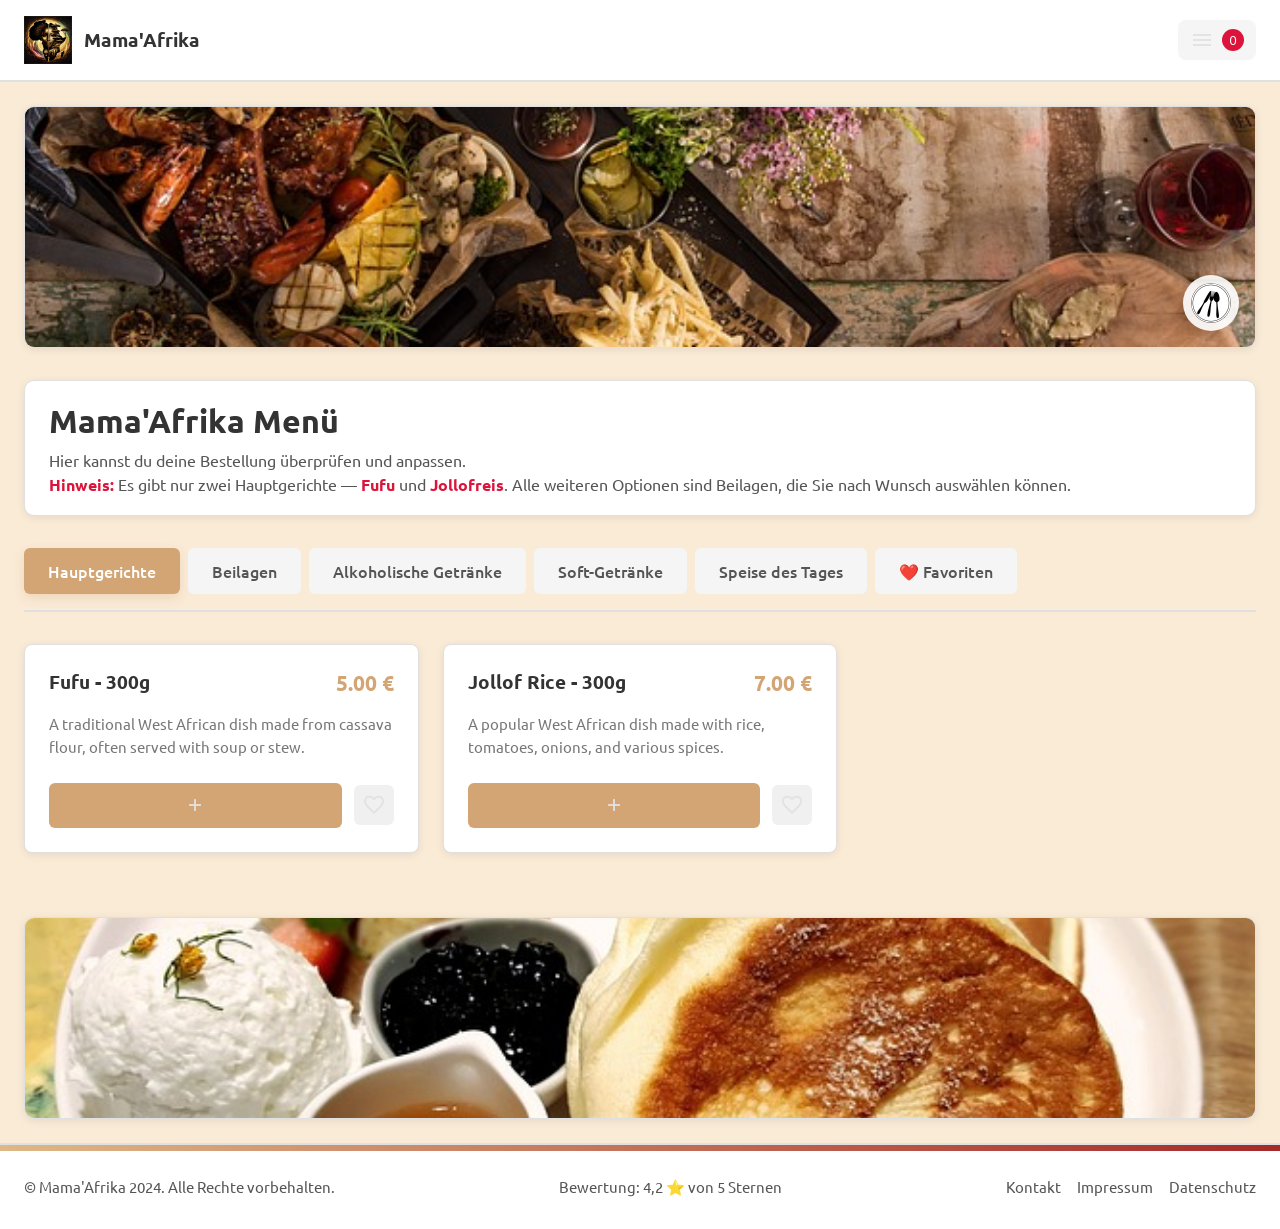
<file: index.html>
<!doctype html>
<html lang="de">
  <head>
    <meta charset="UTF-8" />
    <meta name="viewport" content="width=device-width, initial-scale=1.0" />
    <title>Bestell-App - Mama'Afrika</title>

    <link rel="stylesheet" href="./styles/standards.css" />
    <link rel="stylesheet" href="./styles/assets.css" />
    <link rel="stylesheet" href="./styles/header.css" />
    <link rel="stylesheet" href="./styles/basket.css" />
    <link rel="stylesheet" href="./styles/menu.css" />
    <link rel="stylesheet" href="./styles/footer.css" />
    <link rel="stylesheet" href="./styles/dialog.css" />
    <link
      rel="shortcut icon"
      href="./image/icon/clinteastwood-meal-2411129_640.png"
      type="image/x-icon"
    />

    <link rel="preconnect" href="https://fonts.googleapis.com" />
    <link rel="preconnect" href="https://fonts.gstatic.com" crossorigin />
    <link
      href="https://fonts.googleapis.com/css2?family=Ubuntu:ital,wght@0,300;0,400;0,500;0,700;1,300;1,400;1,500;1,700&display=swap"
      rel="stylesheet"
    />
  </head>
  <body>
    <div id="app"></div>

    <script src="./scripts/db.js"></script>
    <script src="./scripts/template.js"></script>
    <script src="./scripts/script.js"></script>
  </body>
</html>
</file>
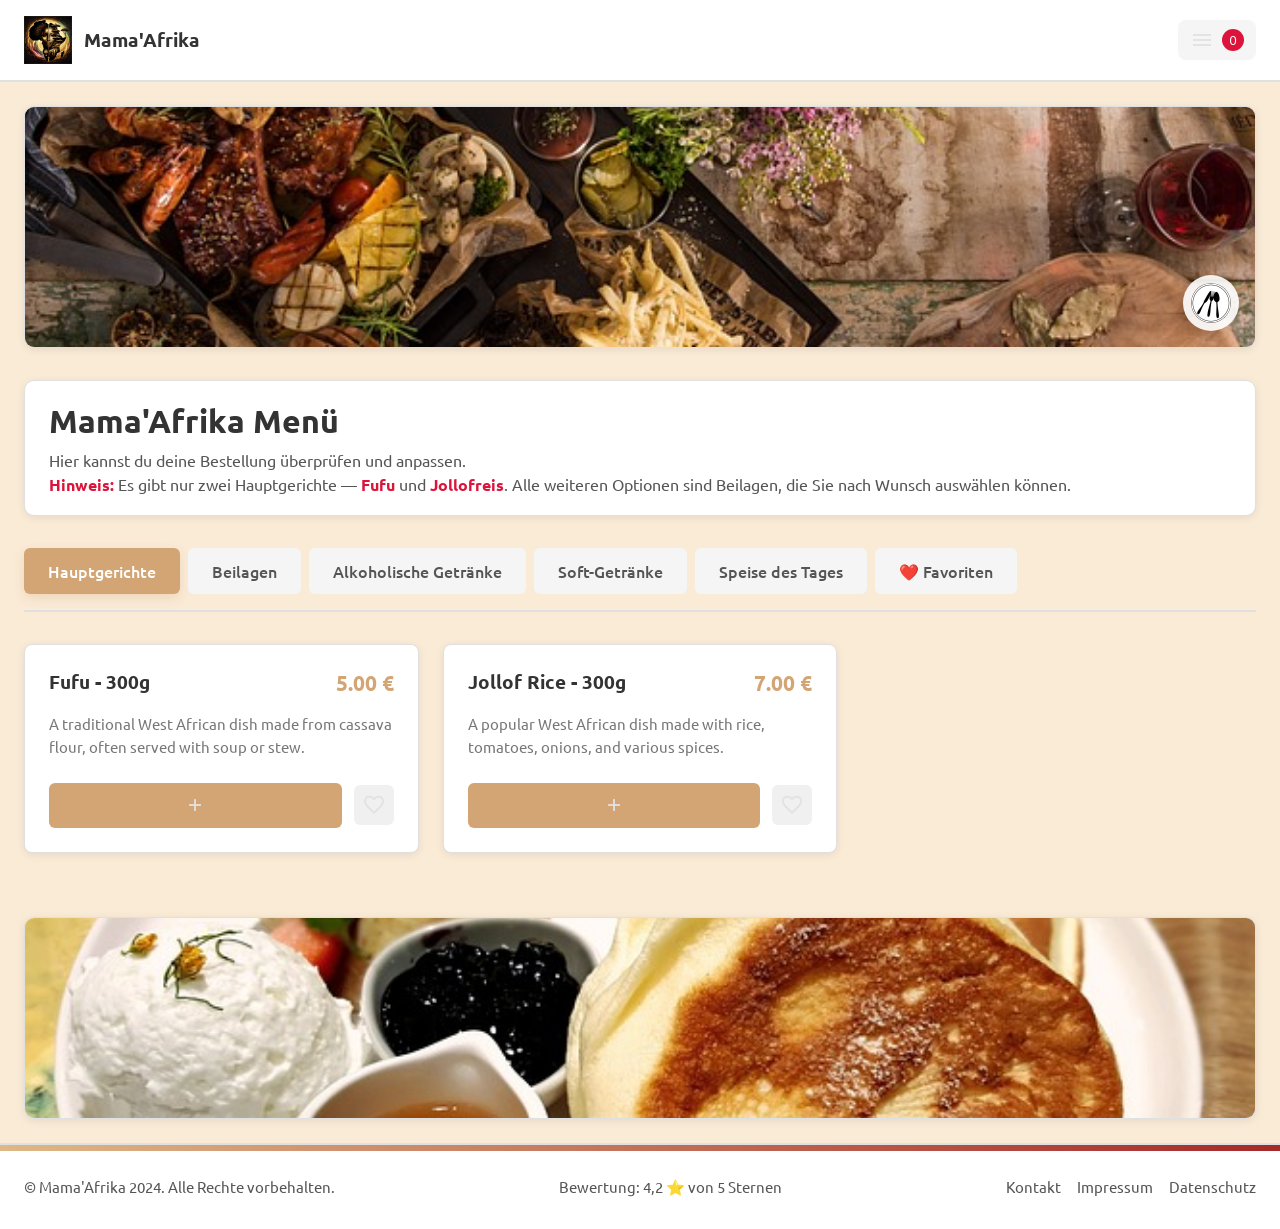
<file: firstTry/index.html>
<!DOCTYPE html>
<html lang="de">
<head>
    <meta charset="UTF-8">
    <meta name="viewport" content="width=device-width, initial-scale=1.0">
    <title>BestellApp Mama'Afrika</title>
  <link rel="stylesheet" href="./style/standard.css">
  <link rel="stylesheet" href="./style/assets.css">
  <link rel="stylesheet" href="./style/header.css">
  <link rel="stylesheet" href="./style/basket.css">
  <link rel="stylesheet" href="./style/menu.css">
  <link rel="stylesheet" href="./style/footer.css">
  <link rel="stylesheet" href="./style/dialog.css">
    <link rel="stylesheet" href="./style/fonts.css">
     <link rel="shortcut icon" href="./image/icon/clinteastwood-meal-2411129_640.png" type="image/x-icon">

    <link rel="preconnect" href="https://fonts.googleapis.com" />
    <link rel="preconnect" href="https://fonts.gstatic.com" crossorigin />
    <link
      href="https://fonts.googleapis.com/css2?family=Ubuntu:ital,wght@0,300;0,400;0,500;0,700;1,300;1,400;1,500;1,700&display=swap"
      rel="stylesheet"
    />
</head>
<body>
<section id="app"></section>
    
<script src="./script/db.js"></script>
<script src="./script/template.js"></script>
<script src="./script/script.js"></script>
</body>
</html>
</file>
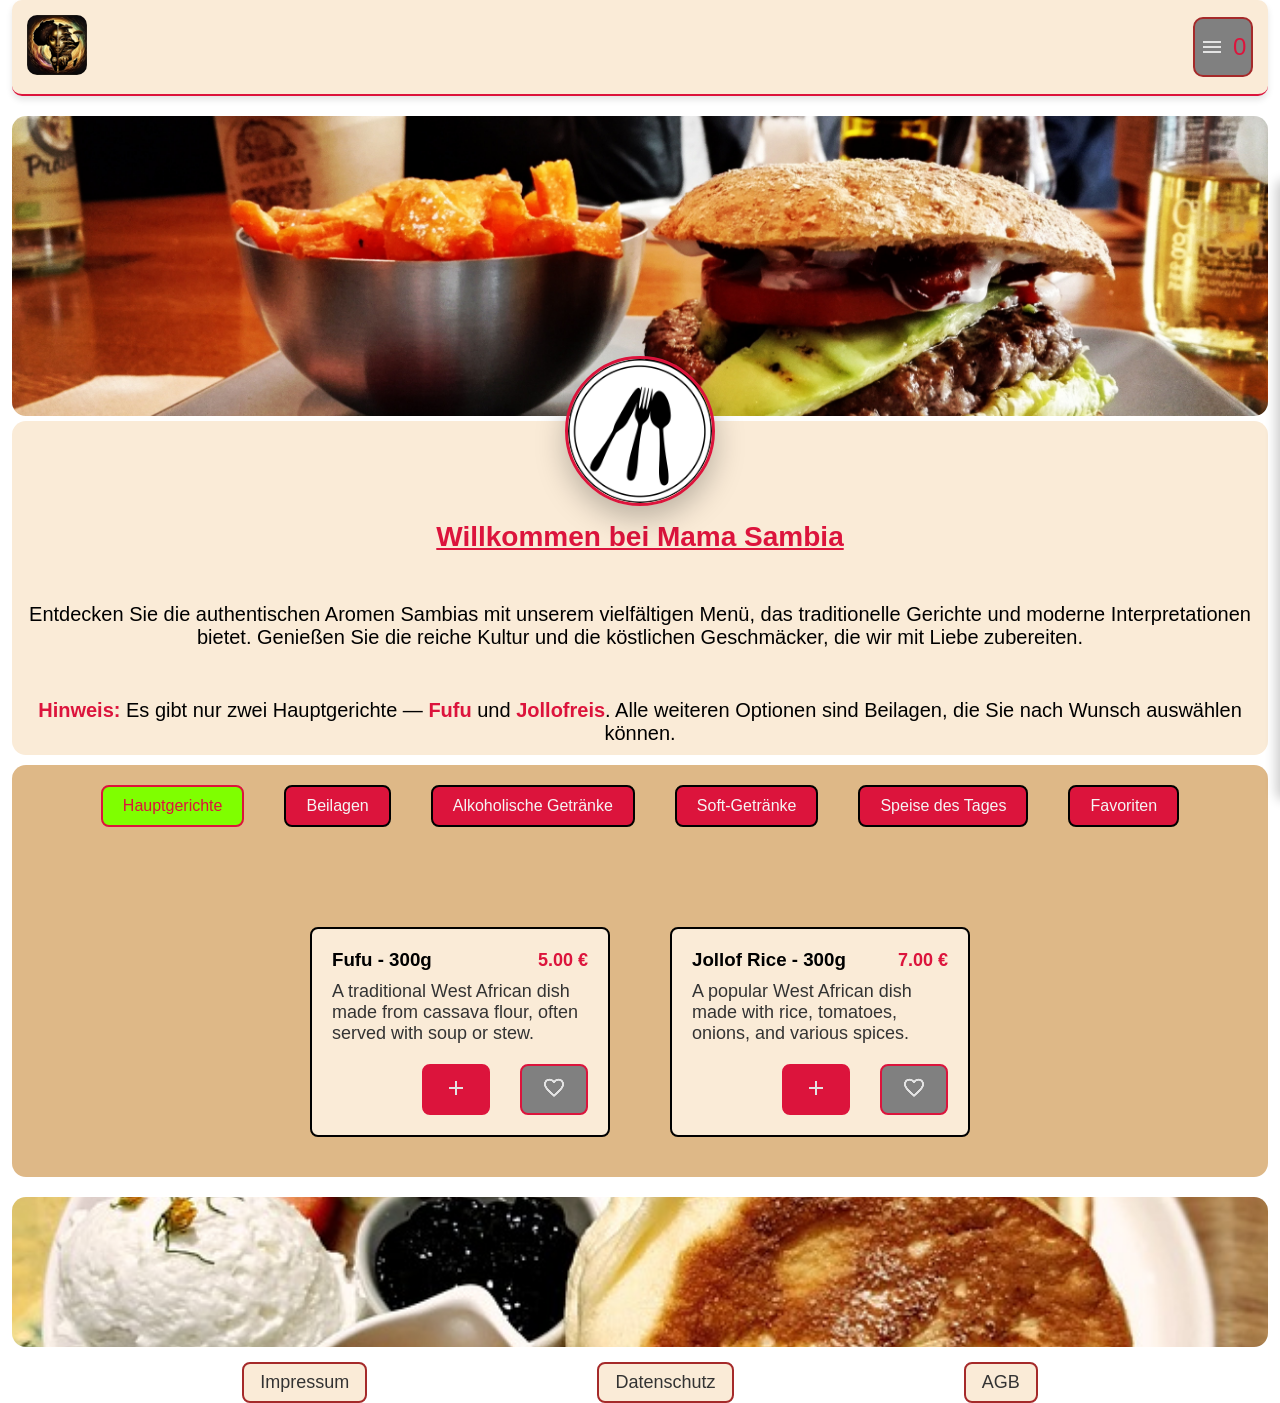
<file: secondTry/index.html>
<!DOCTYPE html>
<html lang="de">
<head>
    <meta charset="UTF-8">
    <meta name="viewport" content="width=device-width, initial-scale=1.0">
    <title>Document</title>
    <link rel="shortcut icon" href="./image/icon/banner_icon1.png" type="image/x-icon">
    <link rel="stylesheet" href="./style/db.css">
    <link rel="stylesheet" href="./style/fonts.css">
    <link rel="stylesheet" href="./style/header.css">
    <link rel="stylesheet" href="./style/banner.css">
    <link rel="stylesheet" href="./style/info.css">
    <link rel="stylesheet" href="./style/footer.css">
    <link rel="stylesheet" href="./style/tab.css">
    <link rel="stylesheet" href="./style/basket.css">
    <link rel="stylesheet" href="./style/dialog.css">
</head>
<body>

    <div id="app"></div>
    

<script src="./script/menu.js"></script>
<script src="./script/basket.js"></script>
<script src="./script/db.js"></script>
<script src="./script/template.js"></script>
<script src="./script/dialog.js"></script>
<script src="./script/script.js"></script>
</body>
</html>
</file>
<file: styles/standards.css>
*{
    margin: 0;
    padding: 0;
    box-sizing: border-box;
}

:root {
    --primary-color: #faebd7;
    --secondary-color: #deb887;
    --accent-color: #a52a2a;
    --highlight-color: #dc143c;
    --button-color:#7fff00;
    --text-color: #333;
    --button-hover-color:#b8860b;
}

#app{
    display: flex;
    flex-direction: column;
    min-height: 100vh;
    max-width: 1440px;
    margin: 0 auto;
    
}
</file>
<file: styles/assets.css>
body {
	font-family: "Ubuntu", sans-serif;
	color: var(--text-color);
	background-color: var(--primary-color);
}

#mainContent {
	display: flex;
	flex-direction: column;
	gap: 2rem;
	padding: 1.5rem;
	flex: 1;
}

.mainContentSection {
	display: flex;
	gap: 1.5rem;
	align-items: flex-start;
	position: relative;
}

#mainContentWrapper {
	flex: 1 1 auto;
	max-width: 100%;
	min-width: 0;
}

#basketWrapper:not(.is-closed) + #mainContentWrapper {
	flex: 1 1 70%;
	max-width: 70%;
}

.headSection,
.mainTitleSection,
.footerSection {
	width: 100%;
}

.mainBanner {
	position: relative;
	border-radius: 10px;
	overflow: hidden;
	background: #fff;
	border: 1px solid #e0e0e0;
	box-shadow: 0 2px 8px rgba(0, 0, 0, 0.08);
}

.mainBanner img:first-child {
	width: 100%;
	height: 240px;
	object-fit: cover;
	display: block;
}

.mainBanner .banner-icon {
	position: absolute;
	right: 1rem;
	bottom: 1rem;
	width: 56px;
	height: 56px;
	background: rgba(255, 255, 255, 0.9);
	padding: 0.5rem;
	border-radius: 50%;
	box-shadow: 0 2px 8px rgba(0, 0, 0, 0.15);
}

.footerSectionBanner {
	border-radius: 10px;
	overflow: hidden;
	background: #fff;
	border: 1px solid #e0e0e0;
	box-shadow: 0 2px 8px rgba(0, 0, 0, 0.08);
}

.footerSectionBanner img {
	width: 100%;
	height: 200px;
	object-fit: cover;
	display: block;
}

.mainSectionHeader {
	background: #fff;
	border: 1px solid #e0e0e0;
	border-radius: 10px;
	padding: 1.25rem 1.5rem;
	box-shadow: 0 2px 8px rgba(0, 0, 0, 0.08);
}

.mainSectionHeader h1 {
	font-size: 2rem;
	margin-bottom: 0.5rem;
}

.mainSectionHeader p {
	margin-top: 0.25rem;
	color: #555;
}

.highlight {
	color: var(--highlight-color);
	font-weight: 600;
}

@media (max-width: 900px) {
	.mainContentSection {
		flex-direction: column;
	}

	#mainContentWrapper {
		max-width: 100%;
	}
}
</file>
<file: styles/header.css>
/* ========== HEADER ========== */

header {
	display: flex;
	justify-content: space-between;
	align-items: center;
	padding: 1rem 1.5rem;
	background-color: #fff;
	border-bottom: 2px solid #e0e0e0;
	position: sticky;
	top: 0;
	z-index: 10;
}

.headerImage figure {
	display: flex;
	align-items: center;
	gap: 0.75rem;
}

.headerImage img {
	width: 48px;
	height: 48px;
	object-fit: contain;
}

.headerImage figcaption {
	font-weight: 700;
	font-size: 1.2rem;
	color: #333;
}

.headerIcon .cart-btn {
	display: inline-flex;
	align-items: center;
	gap: 0.5rem;
	padding: 0.5rem 0.75rem;
	border: none;
	background: #f5f5f5;
	border-radius: 8px;
	cursor: pointer;
	transition: all 0.2s ease;
}

.headerIcon .cart-btn:hover {
	background: #e8e8e8;
}

.headerIcon img {
	width: 24px;
	height: 24px;
}

.cart-badge {
	min-width: 22px;
	height: 22px;
	border-radius: 11px;
	background: var(--highlight-color);
	color: #fff;
	font-size: 0.8rem;
	display: inline-flex;
	align-items: center;
	justify-content: center;
	padding: 0 6px;
}
</file>
<file: styles/basket.css>
#basketWrapper {
	display: block;
	width: 300px;
	flex: 0 0 300px;
	background: #fff;
	border: 1px solid #e0e0e0;
	border-radius: 8px;
	overflow: hidden;
	box-shadow: 0 2px 8px rgba(0, 0, 0, 0.08);
	transition: width 0.25s ease, flex-basis 0.25s ease, transform 0.25s ease;
	position: sticky;
	align-self: flex-start;
}

#basketWrapper.is-closed {
	display: none;
}

#basketContent {
	padding: 1rem;
	min-height: 120px;
	border-bottom: 1px solid #eee;
	color: #666;
}

.basket-item {
	display: flex;
	flex-direction: column;
	gap: 0.5rem;
	padding: 0.75rem 0;
	border-bottom: 1px dashed #ddd;
}

.basket-item:last-child {
	border-bottom: none;
}

.basket-item-info {
	display: flex;
	justify-content: space-between;
	font-weight: 600;
	color: #333;
}

.basket-item-actions {
	display: flex;
	align-items: center;
	gap: 0.5rem;
}

.qty-btn,
.remove-btn {
	border: 1px solid #ddd;
	background: #f5f5f5;
	border-radius: 6px;
	padding: 0.3rem 0.6rem;
	cursor: pointer;
	transition: all 0.2s ease;
}

.qty-btn:hover,
.remove-btn:hover {
	background: #e8e8e8;
}

.basket-item-qty {
	min-width: 24px;
	text-align: center;
	font-weight: 600;
}

#basketFooter {
	padding: 1rem;
	display: flex;
	flex-direction: column;
	gap: 0.75rem;
}

#totalPriceContainer {
	display: flex;
	flex-direction: column;
	gap: 0.5rem;
	font-size: 0.95rem;
}

.price-row {
	display: flex;
	justify-content: space-between;
	color: #444;
}

.price-row.total {
	font-weight: 700;
	color: #222;
}

.delivery-options {
	display: grid;
	grid-template-columns: 1fr 1fr;
	gap: 0.5rem;
}

.delivery-btn {
	border: 1px solid #ddd;
	background: #f5f5f5;
	padding: 0.5rem;
	border-radius: 6px;
	cursor: pointer;
	transition: all 0.2s ease;
}

.delivery-btn.active {
	background: #d4a574;
	color: #fff;
	border-color: #d4a574;
}

.order-btn {
	padding: 0.75rem;
	border: none;
	border-radius: 6px;
	background: var(--button-color);
	color: #1f1f1f;
	font-weight: 600;
	cursor: pointer;
	transition: all 0.2s ease;
}

.order-btn:hover {
	background: var(--button-hover-color);
}

@media (max-width: 900px) {
	#basketWrapper {
		width: 100%;
		flex: 1 1 auto;
		position: static;
	}
}
</file>
<file: styles/menu.css>
/* ========== MENU TABS STYLING ========== */

.menuTitle {
    display: flex;
    flex-wrap: wrap;
    gap: 0.5rem;
    margin-bottom: 2rem;
    border-bottom: 2px solid #e0e0e0;
    padding-bottom: 1rem;
}

.menuTab {
    padding: 0.75rem 1.5rem;
    background-color: #f5f5f5;
    border: none;
    border-radius: 6px;
    cursor: pointer;
    font-weight: 500;
    color: #555;
    transition: all 0.3s ease;
    font-family: 'Ubuntu', sans-serif;
    font-size: 1rem;
}

.menuTab:hover {
    background-color: #e8e8e8;
    transform: translateY(-2px);
}

.menuTab.active {
    background-color: #d4a574;
    color: white;
    box-shadow: 0 4px 12px rgba(212, 165, 116, 0.3);
}

/* ========== MENU ITEMS STYLING ========== */

.menuList {
    display: grid;
    grid-template-columns: repeat(auto-fill, minmax(300px, 1fr));
    gap: 1.5rem;
    margin-bottom: 2rem;
}

.menuItem {
    background: white;
    border: 1px solid #e0e0e0;
    border-radius: 8px;
    overflow: hidden;
    transition: all 0.3s ease;
    box-shadow: 0 2px 8px rgba(0, 0, 0, 0.08);
    display: flex;
    flex-direction: column;
}

.menuItem:hover {
    transform: translateY(-4px);
    box-shadow: 0 8px 20px rgba(0, 0, 0, 0.15);
}

.menuItemContent {
    padding: 1.5rem;
    display: flex;
    flex-direction: column;
    height: 100%;
}

.menuItemHeader {
    display: flex;
    justify-content: space-between;
    align-items: flex-start;
    margin-bottom: 1rem;
    gap: 1rem;
}

.menuItemHeader h3 {
    font-size: 1.2rem;
    color: #333;
    flex: 1;
}

.price {
    font-size: 1.3rem;
    font-weight: 700;
    color: #d4a574;
    white-space: nowrap;
}

.description {
    font-size: 0.95rem;
    color: #777;
    line-height: 1.5;
    margin-bottom: 1.5rem;
    flex: 1;
}

/* ========== MENU ITEM ACTIONS ========== */

.menuItemActions {
    display: flex;
    gap: 0.75rem;
    align-items: center;
}

.addBtn,
.likeBtn {
    padding: 0.6rem;
    background-color: #f0f0f0;
    border: none;
    border-radius: 6px;
    cursor: pointer;
    display: flex;
    align-items: center;
    justify-content: center;
    transition: all 0.3s ease;
}

.addBtn {
    flex: 1;
    background-color: #d4a574;
    color: white;
    font-weight: 600;
    padding: 0.8rem;
}

.addBtn:hover {
    background-color: #bf9161;
    transform: scale(1.05);
}

.addBtn img {
    width: 20px;
    height: 20px;
}

.likeBtn {
    position: relative;
    width: 40px;
    height: 40px;
}

.likeBtn img {
    width: 24px;
    height: 24px;
    transition: all 0.3s ease;
}

/* Like Button Default State */
.likeBtn .likeIcon {
    opacity: 1;
    transform: scale(1);
}

.likeBtn .likedIcon {
    position: absolute;
    opacity: 0;
    transform: scale(0.8);
}

/* Like Button Liked State (Icon-Animation gekoppelt) */
.likeBtn.liked .likeIcon {
    opacity: 0;
    transform: scale(0.8);
}

.likeBtn.liked .likedIcon.active {
    opacity: 1;
    transform: scale(1);
    color: #e74c3c;
}

.likeBtn:hover {
    background-color: #e8e8e8;
    transform: scale(1.08);
}

.likeBtn.liked {
    background-color: #ffe0e0;
}

/* ========== RESPONSIVE DESIGN ========== */

@media (max-width: 768px) {
    .menuList {
        grid-template-columns: repeat(auto-fill, minmax(250px, 1fr));
        gap: 1rem;
    }

    .menuTitle {
        gap: 0.3rem;
    }

    .menuTab {
        padding: 0.6rem 1rem;
        font-size: 0.9rem;
    }

    .menuItem {
        border-radius: 6px;
    }

    .menuItemContent {
        padding: 1rem;
    }

    .description {
        font-size: 0.85rem;
    }
}

@media (max-width: 480px) {
    .menuList {
        grid-template-columns: 1fr;
    }

    .menuTitle {
        flex-direction: column;
        gap: 0.5rem;
    }

    .menuTab {
        width: 100%;
        text-align: center;
    }

    .menuItemHeader {
        flex-direction: column;
        align-items: flex-start;
    }
}
</file>
<file: styles/footer.css>
/* ========== FOOTER ========== */

footer {
	margin-top: auto;
	background: #fff;
	border-top: 2px solid #e0e0e0;
	padding: 2rem 1.5rem;
	position: relative;
}

footer::before {
	content: "";
	position: absolute;
	top: 0;
	left: 0;
	right: 0;
	height: 6px;
	background: linear-gradient(90deg, var(--secondary-color), var(--accent-color));
}

.footerContent {
	display: flex;
	flex-wrap: wrap;
	gap: 1.25rem 2rem;
	justify-content: space-between;
	color: #555;
	font-size: 0.95rem;
}

.footer-links {
	display: flex;
	gap: 1rem;
}

.footer-links a {
	color: #555;
	text-decoration: none;
}

.footer-links a:hover {
	color: var(--accent-color);
}
</file>
<file: styles/dialog.css>
/* ========== DIALOG ========== */

.order-dialog {
	border: none;
	border-radius: 12px;
	padding: 0;
	max-width: 420px;
	width: 90%;
	box-shadow: 0 12px 30px rgba(0, 0, 0, 0.2);
}

.order-dialog::backdrop {
	background: rgba(0, 0, 0, 0.5);
}

.dialog-content {
	padding: 1.5rem;
	background: #fff;
	text-align: center;
}

.dialog-content h2 {
	margin-bottom: 0.75rem;
	color: var(--accent-color);
}

.dialog-actions {
	margin-top: 1.25rem;
	display: flex;
	gap: 0.75rem;
	justify-content: center;
}

.dialog-btn {
	padding: 0.6rem 1.2rem;
	border: none;
	border-radius: 6px;
	background: var(--button-color);
	cursor: pointer;
	font-weight: 600;
}

.dialog-btn.secondary {
	background: #f0f0f0;
}
</file>
<file: firstTry/style/standard.css>
*{
    margin: 0;
    padding: 0;
    box-sizing: border-box;
}

:root {
    --primary-color: #faebd7;
    --secondary-color: #deb887;
    --accent-color: #a52a2a;
    --highlight-color: #dc143c;
    --button-color:#7fff00;
    --text-color: #333;
    --button-hover-color:#b8860b;
}

#app{
    display: flex;
    flex-direction: column;
    min-height: 100vh;
    max-width: 1440px;
    margin: 0 auto;
    
}
</file>
<file: firstTry/style/assets.css>
body {
	font-family: "Ubuntu", sans-serif;
	color: var(--text-color);
	background-color: var(--primary-color);
}

#mainContent {
	display: flex;
	flex-direction: column;
	gap: 2rem;
	padding: 1.5rem;
	flex: 1;
}

.mainContentSection {
	display: flex;
	gap: 1.5rem;
	align-items: flex-start;
	position: relative;
}

#mainContentWrapper {
	flex: 1 1 auto;
	max-width: 100%;
	min-width: 0;
}

#basketWrapper:not(.is-closed) + #mainContentWrapper {
	flex: 1 1 70%;
	max-width: 70%;
}

.headSection,
.mainTitleSection,
.footerSection {
	width: 100%;
}

.mainBanner {
	position: relative;
	border-radius: 10px;
	overflow: hidden;
	background: #fff;
	border: 1px solid #e0e0e0;
	box-shadow: 0 2px 8px rgba(0, 0, 0, 0.08);
}

.mainBanner img:first-child {
	width: 100%;
	height: 240px;
	object-fit: cover;
	display: block;
}

.mainBanner .banner-icon {
	position: absolute;
	right: 1rem;
	bottom: 1rem;
	width: 56px;
	height: 56px;
	background: rgba(255, 255, 255, 0.9);
	padding: 0.5rem;
	border-radius: 50%;
	box-shadow: 0 2px 8px rgba(0, 0, 0, 0.15);
}

.footerSectionBanner {
	border-radius: 10px;
	overflow: hidden;
	background: #fff;
	border: 1px solid #e0e0e0;
	box-shadow: 0 2px 8px rgba(0, 0, 0, 0.08);
}

.footerSectionBanner img {
	width: 100%;
	height: 200px;
	object-fit: cover;
	display: block;
}

.mainSectionHeader {
	background: #fff;
	border: 1px solid #e0e0e0;
	border-radius: 10px;
	padding: 1.25rem 1.5rem;
	box-shadow: 0 2px 8px rgba(0, 0, 0, 0.08);
}

.mainSectionHeader h1 {
	font-size: 2rem;
	margin-bottom: 0.5rem;
}

.mainSectionHeader p {
	margin-top: 0.25rem;
	color: #555;
}

.highlight {
	color: var(--highlight-color);
	font-weight: 600;
}

@media (max-width: 900px) {
	.mainContentSection {
		flex-direction: column;
	}

	#mainContentWrapper {
		max-width: 100%;
	}
}
</file>
<file: firstTry/style/header.css>
/* ========== HEADER ========== */

header {
	display: flex;
	justify-content: space-between;
	align-items: center;
	padding: 1rem 1.5rem;
	background-color: #fff;
	border-bottom: 2px solid #e0e0e0;
	position: sticky;
	top: 0;
	z-index: 10;
}

.headerImage figure {
	display: flex;
	align-items: center;
	gap: 0.75rem;
}

.headerImage img {
	width: 48px;
	height: 48px;
	object-fit: contain;
}

.headerImage figcaption {
	font-weight: 700;
	font-size: 1.2rem;
	color: #333;
}

.headerIcon .cart-btn {
	display: inline-flex;
	align-items: center;
	gap: 0.5rem;
	padding: 0.5rem 0.75rem;
	border: none;
	background: #f5f5f5;
	border-radius: 8px;
	cursor: pointer;
	transition: all 0.2s ease;
}

.headerIcon .cart-btn:hover {
	background: #e8e8e8;
}

.headerIcon img {
	width: 24px;
	height: 24px;
}

.cart-badge {
	min-width: 22px;
	height: 22px;
	border-radius: 11px;
	background: var(--highlight-color);
	color: #fff;
	font-size: 0.8rem;
	display: inline-flex;
	align-items: center;
	justify-content: center;
	padding: 0 6px;
}
</file>
<file: firstTry/style/basket.css>
#basketWrapper {
	display: block;
	width: 300px;
	flex: 0 0 300px;
	background: #fff;
	border: 1px solid #e0e0e0;
	border-radius: 8px;
	overflow: hidden;
	box-shadow: 0 2px 8px rgba(0, 0, 0, 0.08);
	transition: width 0.25s ease, flex-basis 0.25s ease, transform 0.25s ease;
	position: sticky;
	align-self: flex-start;
}

#basketWrapper.is-closed {
	display: none;
}

#basketContent {
	padding: 1rem;
	min-height: 120px;
	border-bottom: 1px solid #eee;
	color: #666;
}

.basket-item {
	display: flex;
	flex-direction: column;
	gap: 0.5rem;
	padding: 0.75rem 0;
	border-bottom: 1px dashed #ddd;
}

.basket-item:last-child {
	border-bottom: none;
}

.basket-item-info {
	display: flex;
	justify-content: space-between;
	font-weight: 600;
	color: #333;
}

.basket-item-actions {
	display: flex;
	align-items: center;
	gap: 0.5rem;
}

.qty-btn,
.remove-btn {
	border: 1px solid #ddd;
	background: #f5f5f5;
	border-radius: 6px;
	padding: 0.3rem 0.6rem;
	cursor: pointer;
	transition: all 0.2s ease;
}

.qty-btn:hover,
.remove-btn:hover {
	background: #e8e8e8;
}

.basket-item-qty {
	min-width: 24px;
	text-align: center;
	font-weight: 600;
}

#basketFooter {
	padding: 1rem;
	display: flex;
	flex-direction: column;
	gap: 0.75rem;
}

#totalPriceContainer {
	display: flex;
	flex-direction: column;
	gap: 0.5rem;
	font-size: 0.95rem;
}

.price-row {
	display: flex;
	justify-content: space-between;
	color: #444;
}

.price-row.total {
	font-weight: 700;
	color: #222;
}

.delivery-options {
	display: grid;
	grid-template-columns: 1fr 1fr;
	gap: 0.5rem;
}

.delivery-btn {
	border: 1px solid #ddd;
	background: #f5f5f5;
	padding: 0.5rem;
	border-radius: 6px;
	cursor: pointer;
	transition: all 0.2s ease;
}

.delivery-btn.active {
	background: #d4a574;
	color: #fff;
	border-color: #d4a574;
}

.order-btn {
	padding: 0.75rem;
	border: none;
	border-radius: 6px;
	background: var(--button-color);
	color: #1f1f1f;
	font-weight: 600;
	cursor: pointer;
	transition: all 0.2s ease;
}

.order-btn:hover {
	background: var(--button-hover-color);
}

@media (max-width: 900px) {
	#basketWrapper {
		width: 100%;
		flex: 1 1 auto;
		position: static;
	}
}
</file>
<file: firstTry/style/menu.css>
/* ========== MENU TABS STYLING ========== */

.menuTitle {
    display: flex;
    flex-wrap: wrap;
    gap: 0.5rem;
    margin-bottom: 2rem;
    border-bottom: 2px solid #e0e0e0;
    padding-bottom: 1rem;
}

.menuTab {
    padding: 0.75rem 1.5rem;
    background-color: #f5f5f5;
    border: none;
    border-radius: 6px;
    cursor: pointer;
    font-weight: 500;
    color: #555;
    transition: all 0.3s ease;
    font-family: 'Ubuntu', sans-serif;
    font-size: 1rem;
}

.menuTab:hover {
    background-color: #e8e8e8;
    transform: translateY(-2px);
}

.menuTab.active {
    background-color: #d4a574;
    color: white;
    box-shadow: 0 4px 12px rgba(212, 165, 116, 0.3);
}

/* ========== MENU ITEMS STYLING ========== */

.menuList {
    display: grid;
    grid-template-columns: repeat(auto-fill, minmax(300px, 1fr));
    gap: 1.5rem;
    margin-bottom: 2rem;
}

.menuItem {
    background: white;
    border: 1px solid #e0e0e0;
    border-radius: 8px;
    overflow: hidden;
    transition: all 0.3s ease;
    box-shadow: 0 2px 8px rgba(0, 0, 0, 0.08);
    display: flex;
    flex-direction: column;
}

.menuItem:hover {
    transform: translateY(-4px);
    box-shadow: 0 8px 20px rgba(0, 0, 0, 0.15);
}

.menuItemContent {
    padding: 1.5rem;
    display: flex;
    flex-direction: column;
    height: 100%;
}

.menuItemHeader {
    display: flex;
    justify-content: space-between;
    align-items: flex-start;
    margin-bottom: 1rem;
    gap: 1rem;
}

.menuItemHeader h3 {
    font-size: 1.2rem;
    color: #333;
    flex: 1;
}

.price {
    font-size: 1.3rem;
    font-weight: 700;
    color: #d4a574;
    white-space: nowrap;
}

.description {
    font-size: 0.95rem;
    color: #777;
    line-height: 1.5;
    margin-bottom: 1.5rem;
    flex: 1;
}

/* ========== MENU ITEM ACTIONS ========== */

.menuItemActions {
    display: flex;
    gap: 0.75rem;
    align-items: center;
}

.addBtn,
.likeBtn {
    padding: 0.6rem;
    background-color: #f0f0f0;
    border: none;
    border-radius: 6px;
    cursor: pointer;
    display: flex;
    align-items: center;
    justify-content: center;
    transition: all 0.3s ease;
}

.addBtn {
    flex: 1;
    background-color: #d4a574;
    color: white;
    font-weight: 600;
    padding: 0.8rem;
}

.addBtn:hover {
    background-color: #bf9161;
    transform: scale(1.05);
}

.addBtn img {
    width: 20px;
    height: 20px;
}

.likeBtn {
    position: relative;
    width: 40px;
    height: 40px;
}

.likeBtn img {
    width: 24px;
    height: 24px;
    transition: all 0.3s ease;
}

/* Like Button Default State */
.likeBtn .likeIcon {
    opacity: 1;
    transform: scale(1);
}

.likeBtn .likedIcon {
    position: absolute;
    opacity: 0;
    transform: scale(0.8);
}

/* Like Button Liked State (Icon-Animation gekoppelt) */
.likeBtn.liked .likeIcon {
    opacity: 0;
    transform: scale(0.8);
}

.likeBtn.liked .likedIcon.active {
    opacity: 1;
    transform: scale(1);
    color: #e74c3c;
}

.likeBtn:hover {
    background-color: #e8e8e8;
    transform: scale(1.08);
}

.likeBtn.liked {
    background-color: #ffe0e0;
}

/* ========== RESPONSIVE DESIGN ========== */

@media (max-width: 768px) {
    .menuList {
        grid-template-columns: repeat(auto-fill, minmax(250px, 1fr));
        gap: 1rem;
    }

    .menuTitle {
        gap: 0.3rem;
    }

    .menuTab {
        padding: 0.6rem 1rem;
        font-size: 0.9rem;
    }

    .menuItem {
        border-radius: 6px;
    }

    .menuItemContent {
        padding: 1rem;
    }

    .description {
        font-size: 0.85rem;
    }
}

@media (max-width: 480px) {
    .menuList {
        grid-template-columns: 1fr;
    }

    .menuTitle {
        flex-direction: column;
        gap: 0.5rem;
    }

    .menuTab {
        width: 100%;
        text-align: center;
    }

    .menuItemHeader {
        flex-direction: column;
        align-items: flex-start;
    }
}
</file>
<file: firstTry/style/footer.css>
/* ========== FOOTER ========== */

footer {
	margin-top: auto;
	background: #fff;
	border-top: 2px solid #e0e0e0;
	padding: 2rem 1.5rem;
	position: relative;
}

footer::before {
	content: "";
	position: absolute;
	top: 0;
	left: 0;
	right: 0;
	height: 6px;
	background: linear-gradient(90deg, var(--secondary-color), var(--accent-color));
}

.footerContent {
	display: flex;
	flex-wrap: wrap;
	gap: 1.25rem 2rem;
	justify-content: space-between;
	color: #555;
	font-size: 0.95rem;
}

.footer-links {
	display: flex;
	gap: 1rem;
}

.footer-links a {
	color: #555;
	text-decoration: none;
}

.footer-links a:hover {
	color: var(--accent-color);
}
</file>
<file: firstTry/style/dialog.css>
/* ========== DIALOG ========== */

.order-dialog {
	border: none;
	border-radius: 12px;
	padding: 0;
	max-width: 420px;
	width: 90%;
	box-shadow: 0 12px 30px rgba(0, 0, 0, 0.2);
}

.order-dialog::backdrop {
	background: rgba(0, 0, 0, 0.5);
}

.dialog-content {
	padding: 1.5rem;
	background: #fff;
	text-align: center;
}

.dialog-content h2 {
	margin-bottom: 0.75rem;
	color: var(--accent-color);
}

.dialog-actions {
	margin-top: 1.25rem;
	display: flex;
	gap: 0.75rem;
	justify-content: center;
}

.dialog-btn {
	padding: 0.6rem 1.2rem;
	border: none;
	border-radius: 6px;
	background: var(--button-color);
	cursor: pointer;
	font-weight: 600;
}

.dialog-btn.secondary {
	background: #f0f0f0;
}
</file>
<file: firstTry/style/fonts.css>
.ubuntu-light {
  font-family: "Ubuntu", sans-serif;
  font-weight: 300;
  font-style: normal;
}

.ubuntu-regular {
  font-family: "Ubuntu", sans-serif;
  font-weight: 400;
  font-style: normal;
}

.ubuntu-medium {
  font-family: "Ubuntu", sans-serif;
  font-weight: 500;
  font-style: normal;
}

.ubuntu-bold {
  font-family: "Ubuntu", sans-serif;
  font-weight: 700;
  font-style: normal;
}

.ubuntu-light-italic {
  font-family: "Ubuntu", sans-serif;
  font-weight: 300;
  font-style: italic;
}

.ubuntu-regular-italic {
  font-family: "Ubuntu", sans-serif;
  font-weight: 400;
  font-style: italic;
}

.ubuntu-medium-italic {
  font-family: "Ubuntu", sans-serif;
  font-weight: 500;
  font-style: italic;
}

.ubuntu-bold-italic {
  font-family: "Ubuntu", sans-serif;
  font-weight: 700;
  font-style: italic;
}
</file>
<file: secondTry/style/db.css>
*{
    margin: 0;
    padding: 0;
    box-sizing: border-box;
    font-family: "Ubuntu", sans-serif;
}
html, body{
    width: 100%;
    overflow-x: hidden;
    scroll-behavior: smooth;
}
:root {
    --primary-color: #faebd7;
    --secondary-color: #deb887;
    --accent-color: #a52a2a;
    --highlight-color: #dc143c;
    --button-color:#7fff00;
    --text-color: #333;
    --button-hover-color:#b8860b;
    --header-icon-size: 60px;
    --icon-size: clamp(80px, 12vw, 150px);
    --content-max-width: 1440px;
    --header-height: 96px;
    --header-offset-x:12px;
}

#app{
    display: flex;
    flex-direction: column;
    min-height: 100vh;
    width: min(calc(100% - 24px), var(--content-max-width));
    margin: 0 auto;
}
</file>
<file: secondTry/style/fonts.css>
.ubuntu-light {
  font-family: "Ubuntu", sans-serif;
  font-weight: 300;
  font-style: normal;
}

.ubuntu-regular {
  font-family: "Ubuntu", sans-serif;
  font-weight: 400;
  font-style: normal;
}

.ubuntu-medium {
  font-family: "Ubuntu", sans-serif;
  font-weight: 500;
  font-style: normal;
}

.ubuntu-bold {
  font-family: "Ubuntu", sans-serif;
  font-weight: 700;
  font-style: normal;
}

.ubuntu-light-italic {
  font-family: "Ubuntu", sans-serif;
  font-weight: 300;
  font-style: italic;
}

.ubuntu-regular-italic {
  font-family: "Ubuntu", sans-serif;
  font-weight: 400;
  font-style: italic;
}

.ubuntu-medium-italic {
  font-family: "Ubuntu", sans-serif;
  font-weight: 500;
  font-style: italic;
}

.ubuntu-bold-italic {
  font-family: "Ubuntu", sans-serif;
  font-weight: 700;
  font-style: italic;
}
</file>
<file: secondTry/style/header.css>
header{
    background-color: var(--primary-color);
    border-bottom: 2px solid var(--highlight-color);
    box-shadow: 0 4px 6px rgba(0, 0, 0, 0.1);
    border-radius: 10px;
}


.headerContainer{
    display: flex;
    justify-content: space-between;
    align-items: center;
    padding: 15px;
}

.headerLogo{
    width: var(--header-icon-size);
    height: var(--header-icon-size);
    object-fit: contain;
    border-radius: 10px;
}

.headerTitleText{
    font-family: 'Ubuntu-light', sans-serif;
    font-size: 50px;
    color: var(--text-color);
    text-shadow: 3px 8px 10px var(--accent-color);
}

.headBasketIcon{
    width: var(--header-icon-size);
    height: var(--header-icon-size);
    object-fit: contain;
    border-radius: 10px;
    cursor: pointer;
    border: 2px solid var(--accent-color);
    background-color: grey;
    line-height: 0;
    display: flex;
    align-items: center;
    justify-content: space-around;
}

.headBasketIcon:hover{
    transform: scale(1.2);
    transition: transform 0.2s ease;
}

#cartBadge{
    color: var(--highlight-color);
    font-family: 'Ubuntu-bold', sans-serif;
    font-size: 24px;
}


@media(max-width: 800px){
    .headerTitleText{
        font-size: 45px;
    }
    .headBasketIcon{
        width: 50px;
        height: 50px;
    }
    .headerLogo{
        width: 50px;
        height: 50px;
    }
    #cartBadge{
        font-size: 20px;
    }
}

@media(max-width: 600px){
    .headerTitleText{
        font-size: 40px;
    }
}
@media(max-width: 500px){
    .headBasketIcon{
        width: 40px;
        height: 40px;
    }
    .headerLogo{
        width: 40px;
        height: 40px;
    }
    #cartBadge{
        font-size: 14px;
        padding: 2px 6px;
    }
}

@media(max-width: 460px){
    .headerTitleText{
        font-size: 32px;
    }
     #cartBadge{
        font-size: 12px;
        padding: 2px 6px;
    }

}

@media(max-width: 380px){
    .headerTitleText{
        font-size: 26px;
    }
}
</file>
<file: secondTry/style/banner.css>
.bannerHeaderContainer{
    position: relative;
    width: 100%;
    height: 300px;
    aspect-ratio: 16 / 6;
    overflow: visible;
    display: block;
    margin-top: 20px;
}

.headerBanner{
   width: 100%;
   height: 100%;
   object-fit: cover;
   display: block;
   border-radius: 14px;
}

.bannerIcon2{
    width: var(--icon-size);
    height: var(--icon-size);
    object-fit: cover;
    border-radius: 50%;
    position: absolute;
    left: 50%;
    transform: translateX(-50%);
    bottom: -30%;
    border: 3px solid var(--highlight-color);
    box-shadow: 0 12px 30px rgba(0, 0, 0, 0.25);
    z-index: 10;
}

.footerBanner{
    width: 100%;
    height: 150px;
    object-fit: cover;
    display: block;
    border-radius: 14px;
    margin-top: 10px;
}

@media (max-width: 1000px) {
    .bannerIcon2{
        display: none; 
    }
    
}
</file>
<file: secondTry/style/info.css>
.mainInfoSection {
    display: flex;
    flex-direction: column;
    align-items: center;
    gap: 20px;
    padding: 10px;
    background-color: var(--primary-color);
    margin-top: 5px;
    border-radius: 14px;
}

.mainInfoContainer{
    display: flex;
    flex-direction: column;
    align-items: center;
    font-family: 'Ubuntu', sans-serif;
    gap: 50px;
    margin-top: 90px;
    
}

/*
.mainInfoTitleContainer{
    text-align: left;
    align-self: flex-start;
    padding: 10px;
    margin: 0;
}*/

.mainInfoTitle{
    text-decoration: underline;
    font-size: 28px;
    color: var(--highlight-color);
}

.mainInfoTextContainer, .mainInfoHighlightContainer{
    text-align: center;
    flex-wrap: wrap;
    font-size: 20px;
}

.highlight{
    color: var(--highlight-color);
    font-weight: bold;
}

@media (max-width: 1000px) {
  .mainInfoContainer {
    display: flex;
    flex-direction: column;
    align-items: center;
  }

  .mainInfoTitleContainer {
    align-self: center;   
    text-align: center;   
    width: 100%;
  }

  .mainInfoTitle {
    text-align: center;
    font-size: 26px;
  }
}

@media (max-width:380px){
    .mainInfoTextContainer, .mainInfoHighlightContainer{
        font-size: 18px;
    }
    .mainInfoTitle{
        font-size: 22px;
    }
}
</file>
<file: secondTry/style/footer.css>
.footerLinksContainer{
    display: flex;
    justify-content: space-evenly;
    align-items: center;
    margin-top: 15px;
}

.footerLink{
    color: var(--text-color);
    text-decoration: none;
    font-family: 'Ubuntu', sans-serif;
    font-size: 18px;
    border: 2px solid var(--accent-color);
    padding: 8px 16px;
    border-radius: 8px;
    background-color: var(--primary-color);
    transition: background-color 0.3s ease, color 0.3s ease;
}

.footerLink:hover{
    background-color: var(--accent-color);
    color: var(--primary-color);
}

@media(max-width: 420px){
    .footerLink{
        font-size: 14px;
        padding: 6px 12px;
    }
}
</file>
<file: secondTry/style/tab.css>
.menuTabsSection{
    background-color: var(--secondary-color);
    font-family: 'Ubuntu', sans-serif;
    margin: 10px 0 10px 0;
    border-radius: 14px;
}

.menuTabsContainer{
    display: flex;
    flex-wrap: wrap;
    gap: 80px;
    justify-content: center;
    padding: 20px;
}

.menuTabsNav{
    display: flex;
    gap: 40px;
    flex-wrap: wrap;
    justify-content: space-evenly;
}

.menuTab{
    background-color: var(--highlight-color);
    color: whitesmoke;
    border: 2px solid black;
    border-radius: 8px;
    padding: 10px 20px;
    cursor: pointer;
    transition: transform 0.2s ease;
}

.menuTab:hover{
    transform: scale(1.1);
    background-color: var(--button-color);
    color: var(--highlight-color);
}

.menuTab.active{
    background-color: var(--button-color);
    color: var(--highlight-color);
    border: 2px solid var(--highlight-color);
}

.menuItemsContainer{
    display: flex;
    flex-wrap: wrap;
    gap: 60px;
    justify-content: center;
    padding: 20px;
}

.menuItemCard{
    background-color: var(--primary-color);
    border: 2px solid black;
    border-radius: 8px;
    padding: 20px;
    width: 300px;
    display: flex;
    flex-direction: column;
    justify-content: space-between;
    font-family: 'Ubuntu', sans-serif;
}

.menuItemHeader{
    display: flex;
    justify-content: space-between;
    align-items: center;
    margin-bottom: 10px;
}

.price{
    font-size: 18px;
    color: var(--highlight-color);
    font-weight: bold;
}

.menuItemText{
    font-size: 18px;
    color: var(--text-color);
    margin-bottom: 20px;
}

.menuItemActions{
    display: flex;
    justify-content: flex-end;
    gap: 30px;
}

.addBtn{
    background-color: var(--highlight-color);
    border: 2px solid var(--highlight-color);
    border-radius: 8px;
    padding: 10px 20px;
    cursor: pointer;
    transition: background-color 0.2s ease;
}

.addBtn:hover{
    background-color: var(--button-color);
    color: var(--highlight-color);
}

.likeBtn{
    background-color: grey;
    border: 2px solid var(--highlight-color);
    border-radius: 8px;
    padding: 10px 20px;
    cursor: pointer;
    transition: background-color 0.2s ease, color 0.2s ease;
}

.likeBtn:hover{
    background-color: var(--highlight-color);
}

@media(max-width: 800px){
    .menuTabsContainer{
        gap: 40px;
    }
    .menuTab{
        padding: 8px 16px;
        font-size: 14px;
    }
    .menuItemCard{
        width: 100%;
        max-width: 350px;
        max-height: 400px;
    }

}
</file>
<file: secondTry/style/basket.css>
.basketSection {
    position: fixed;
    top: 180px;
    right: 0;
    width: 360px;
    max-width: 100%;
    height: calc(80vh - 100px);
    background-color: var(--secondary-color);
    box-shadow: -4px 0 12px rgba(0, 0, 0, 0.2);
    overflow-y: auto;
    transition: transform 0.3s ease;
    z-index: 500;
    font-family: 'Ubuntu-light', sans-serif;
    border-radius: 8px 0 0 8px;
}

.basketSection.isClosed {
    transform: translateX(100%);
}

.basketSection.isOpen {
    transform: translateX(0);
}

.basketContainer {
    padding: 16px;
    display: flex;
    flex-direction: column;
    gap: 20px;
    justify-content: center;
    align-items: center;
}

.basketTitleContainer{
    color: var(--text-color);
    font-size: 25px;
}

.emptyBasketText{
    color: var(--highlight-color);
    font-size: 18px;
    text-align: center;
}


.deliveryOptionButton.isActive,
.tipOptionButton.isActive {
    background-color: #222;
    color: #fff;
    border-color: #222;
}
</file>
<file: secondTry/style/dialog.css>
.checkoutDialog {
  width: 450px;
  height: 450px;
  max-width: calc(100vw - 24px);
  max-height: calc(100vh - 24px);
  padding: 0;
  border: 1px solid rgba(0, 0, 0, 0.18);
  border-radius: 14px;
  overflow: hidden;
  background: #ffffff;
  color: var(--text-color);
}


.checkoutDialog[open] {
  position: fixed;
  inset: 0;
  margin: auto;
  display: flex;
  z-index: 1500;
}

.checkoutDialog::backdrop {
  background: rgba(0, 0, 0, 0.45);
  backdrop-filter: blur(9px);
}

.dialogContent {
  width: 100%;
  height: 100%;
  display: flex;
  flex-direction: column;
  background: #f9fafb;
}

.dialogHeader {
  display: flex;
  align-items: center;
  justify-content: space-between;
  gap: 12px;
  padding: 16px 18px;
  background: #ffffff;
  border-bottom: 1px solid rgba(0, 0, 0, 0.08);
}

.dialogTitle {
  margin: 0;
  color: inherit;
}

.closeDialogIcon {
  border: 1px solid rgba(0, 0, 0, 0.18);
  background: #ffffff;
  color: var(--text-color);
  border-radius: 8px;
  width: 34px;
  height: 34px;
  cursor: pointer;
}

.closeDialogIcon:hover {
  background: var(--button-color);
}

.dialogMessage {
  flex: 1;
  display: flex;
  align-items: center;
  justify-content: center;
  padding: 24px;
  text-align: center;
  background: #eef3f7;
}

#checkoutMessageText {
  margin: 0;
  color: var(--text-color);
}

.dialogActions {
  padding: 14px 18px;
  display: flex;
  justify-content: flex-end;
  background: #ffffff;
  border-top: 1px solid rgba(0, 0, 0, 0.08);
}

.dialogButton {
  border: 1px solid rgba(0, 0, 0, 0.2);
  background: #ffffff;
  color: var(--text-color);
  border-radius: 10px;
  padding: 10px 16px;
  cursor: pointer;
}

#closeDialogBtn:hover {
  background: var(--button-color);
}
</file>
